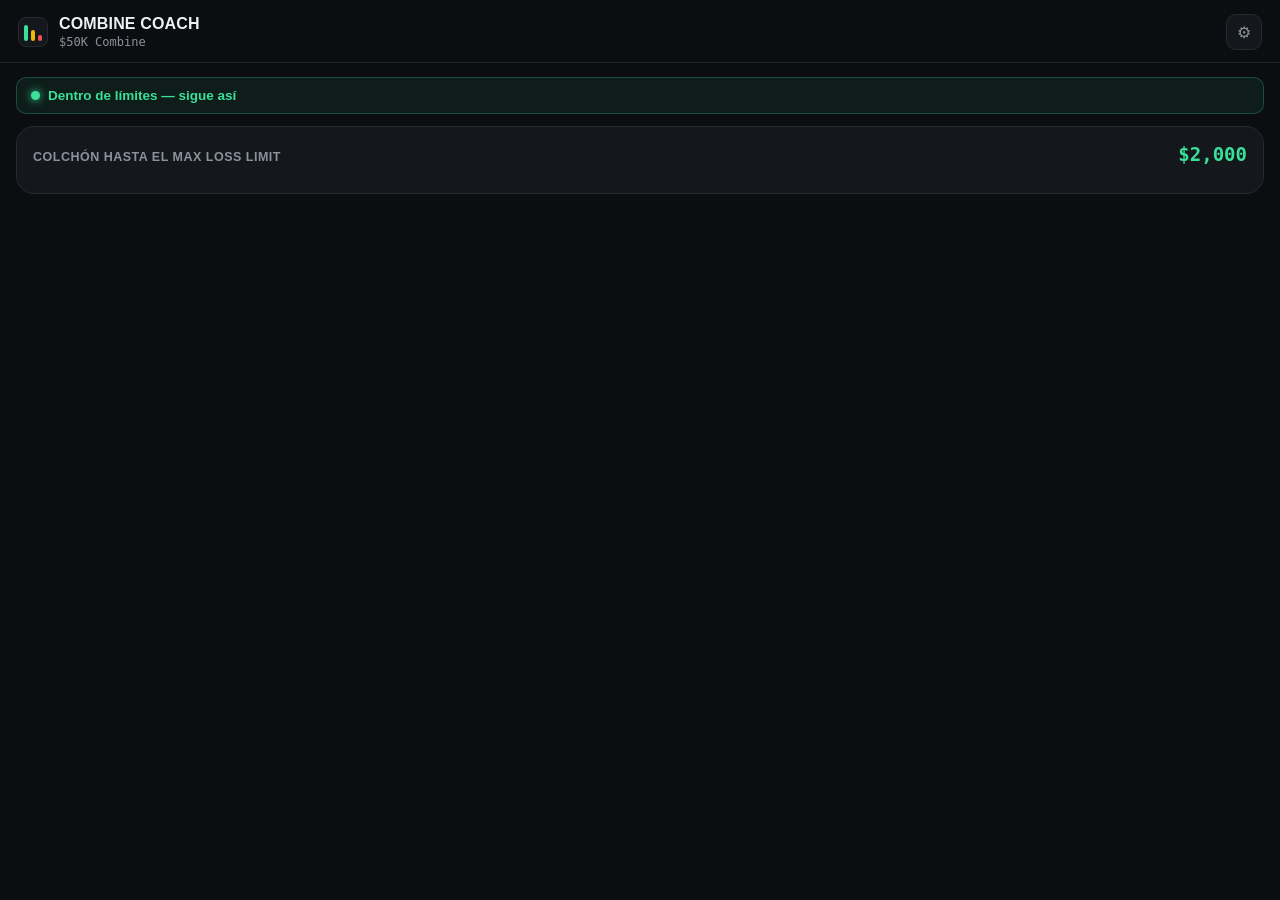
<file: index.html>
<!DOCTYPE html>
<html lang="es">
<head>
<meta charset="UTF-8" />
<meta name="viewport" content="width=device-width, initial-scale=1, viewport-fit=cover, maximum-scale=1" />
<title>Combine Coach</title>
<link rel="manifest" href="manifest.json" />
<link rel="apple-touch-icon" href="icon.png" />
<meta name="apple-mobile-web-app-capable" content="yes" />
<meta name="apple-mobile-web-app-status-bar-style" content="black-translucent" />
<meta name="theme-color" content="#0b0d10" />
<link rel="stylesheet" href="app.css" />
</head>
<body>
<div class="app">

  <!-- ===== HEADER ===== -->
  <header class="topbar">
    <div class="brand">
      <span class="brand-mark">
        <span class="bar bar-a"></span><span class="bar bar-b"></span><span class="bar bar-c"></span>
      </span>
      <div class="brand-text">
        <h1>Combine Coach</h1>
        <p id="accountLabel">$50K Combine</p>
      </div>
    </div>
    <button id="settingsBtn" class="icon-btn" title="Configuración" aria-label="Configuración">⚙</button>
  </header>

  <main class="scroll-area">

    <!-- ===== ESTADO GENERAL ===== -->
    <div id="statusBand" class="status-band status-safe">
      <span id="statusDot" class="status-dot"></span>
      <span id="statusText">Dentro de límites — sigue así</span>
    </div>

    <!-- ===== MEDIDOR PRINCIPAL ===== -->
    <section class="gauge-card">
      <div class="gauge-card-head">
        <h2>Colchón hasta el Max Loss Limit</h2>
        <span id="mllAmountLeft" class="gauge-amount">$2,000</span>
</file>
<file: app.css>
:root {
  --bg: #0b0d10;
  --bg-elev: #14171c;
  --bg-elev-2: #1a1e24;
  --border: #262b32;
  --border-soft: #1e2228;
  --text: #eef0f2;
  --text-dim: #8b929c;
  --text-faint: #5a6068;
  --green: #3ae098;
  --green-dim: #1d6e4c;
  --amber: #f2b705;
  --amber-dim: #7a5c03;
  --red: #f05252;
  --red-dim: #7a2424;
  --radius-lg: 18px;
  --radius-md: 14px;
  --radius-sm: 10px;
  --mono: 'JetBrains Mono', 'SF Mono', 'Cascadia Code', ui-monospace, Menlo, monospace;
  --display: 'Archivo Expanded', 'Arial Narrow', sans-serif;
  --body: -apple-system, 'SF Pro Text', 'Segoe UI', Roboto, sans-serif;
}

* { box-sizing: border-box; -webkit-tap-highlight-color: transparent; }

html, body {
  margin: 0;
  background: var(--bg);
  color: var(--text);
  font-family: var(--body);
  -webkit-font-smoothing: antialiased;
  height: 100%;
  overscroll-behavior-y: none;
}

.app {
  display: flex;
  flex-direction: column;
  height: 100vh;
  height: 100dvh;
  position: relative;
}

.topbar {
  display: flex;
  align-items: center;
  justify-content: space-between;
  padding: calc(env(safe-area-inset-top, 0px) + 14px) 18px 12px;
  flex-shrink: 0;
  background: var(--bg);
  border-bottom: 1px solid var(--border-soft);
}

.brand { display: flex; align-items: center; gap: 11px; }

.brand-mark {
  display: flex;
  align-items: flex-end;
  gap: 3px;
  width: 30px;
  height: 30px;
  padding: 5px;
  background: var(--bg-elev);
  border-radius: 8px;
  border: 1px solid var(--border);
  flex-shrink: 0;
}
.brand-mark .bar { display: block; width: 4.5px; border-radius: 2px; }
.brand-mark .bar-a { height: 90%; background: var(--green); }
.brand-mark .bar-b { height: 60%; background: var(--amber); }
.brand-mark .bar-c { height: 32%; background: var(--red); }

.brand-text h1 {
  font-family: var(--display);
  font-size: 16px;
  letter-spacing: 0.01em;
  margin: 0;
  font-weight: 700;
  text-transform: uppercase;
}
.brand-text p {
  margin: 2px 0 0;
  font-size: 12px;
  color: var(--text-dim);
  font-family: var(--mono);
}

.icon-btn {
  background: var(--bg-elev);
  border: 1px solid var(--border);
  color: var(--text-dim);
  width: 36px;
  height: 36px;
  border-radius: var(--radius-sm);
  cursor: pointer;
  font-size: 16px;
  display: flex;
  align-items: center;
  justify-content: center;
}
.icon-btn:active { background: var(--bg-elev-2); }

.scroll-area {
  flex: 1;
  overflow-y: auto;
  padding: 14px 16px 24px;
  display: flex;
  flex-direction: column;
  gap: 12px;
  -webkit-overflow-scrolling: touch;
}

.status-band {
  display: flex;
  align-items: center;
  gap: 8px;
  padding: 10px 14px;
  border-radius: var(--radius-sm);
  font-size: 13.5px;
  font-weight: 600;
  border: 1px solid transparent;
}
.status-dot { width: 9px; height: 9px; border-radius: 50%; flex-shrink: 0; }

.status-safe { background: rgba(58,224,152,0.08); border-color: rgba(58,224,152,0.25); color: var(--green); }
.status-safe .status-dot { background: var(--green); box-shadow: 0 0 8px var(--green); }

.status-warn { background: rgba(242,183,5,0.08); border-color: rgba(242,183,5,0.3); color: var(--amber); }
.status-warn .status-dot { background: var(--amber); box-shadow: 0 0 8px var(--amber); }

.status-danger { background: rgba(240,82,82,0.1); border-color: rgba(240,82,82,0.35); color: var(--red); }
.status-danger .status-dot { background: var(--red); box-shadow: 0 0 10px var(--red); animation: pulse 1.4s infinite; }

@keyframes pulse {
  0%, 100% { opacity: 1; }
  50% { opacity: 0.4; }
}

.gauge-card {
  background: var(--bg-elev);
  border: 1px solid var(--border);
  border-radius: var(--radius-lg);
  padding: 16px;
}
.gauge-card-head {
  display: flex;
  justify-content: space-between;
  align-items: baseline;
  margin-bottom: 12px;
}
.gauge-card-head h2 {
  font-size: 12.5px;
  text-transform: uppercase;
  letter-spacing: 0.04em;
  color: var(--text-dim);
  margin: 0;
  font-weight: 700;
}
.gauge-amount {
  font-family: var(--mono);
  font-size: 19px;
  font-weight: 700;
  color: var(--green);
}

.gauge-track {
  position: relative;
  height: 26px;
  background: var(--bg);
  border-radius: 999px;
  overflow: hidden;
  border: 1px solid var(--border-soft);
}
.gauge-fill {
  height: 100%;
  width: 100%;
  border-radius: 999px;
  background: linear-gradient(90deg, var(--green), #2bd98a);
  transition: width 0.4s ease, background 0.4s ease;
}
.gauge-marker {
  position: absolute;
  top: -2px;
  bottom: -2px;
  width: 2px;
  background: var(--text-faint);
  opacity: 0.6;
}
.gauge-marker span {
  position: absolute;
  top: -16px;
  left: 50%;
  transform: translateX(-50%);
  font-size: 9px;
  color: var(--text-faint);
  font-family: var(--mono);
  letter-spacing: 0.03em;
}

.gauge-foot {
  display: flex;
  justify-content: space-between;
  margin-top: 10px;
  font-size: 11.5px;
  color: var(--text-dim);
}
.gauge-foot strong { color: var(--text); font-family: var(--mono); font-weight: 600; }

.grid-2 {
  display: grid;
  grid-template-columns: 1fr 1fr;
  gap: 10px;
}

.mini-card {
  background: var(--bg-elev);
  border: 1px solid var(--border);
  border-radius: var(--radius-md);
  padding: 13px 14px;
}
.mini-card.wide { grid-column: 1 / -1; }

.mini-label {
  margin: 0 0 5px;
  font-size: 11px;
  color: var(--text-dim);
  text-transform: uppercase;
  letter-spacing: 0.03em;
  font-weight: 600;
}
.mini-value {
  margin: 0 0 9px;
  font-family: var(--mono);
  font-size: 20px;
  font-weight: 700;
}
.mini-value span { font-size: 14px; color: var(--text-dim); }

.mini-bar {
  height: 7px;
  background: var(--bg);
  border-radius: 999px;
  overflow: hidden;
  margin-bottom: 7px;
}
.mini-bar-fill {
  height: 100%;
  width: 0%;
  background: var(--red);
  border-radius: 999px;
  transition: width 0.4s ease, background 0.4s ease;
}
.mini-bar-fill.accent-target { background: var(--green); }
.mini-bar-fill.accent-warn { background: var(--amber); }

.mini-sub {
  margin: 0;
  font-size: 11px;
  color: var(--text-faint);
  font-family: var(--mono);
}
.mini-sub strong { color: var(--text-dim); }

.coach-msgs { display: flex; flex-direction: column; gap: 7px; }
.coach-msg {
  display: flex;
  gap: 9px;
  padding: 11px 13px;
  border-radius: var(--radius-sm);
  font-size: 13px;
  line-height: 1.45;
  border: 1px solid;
}
.coach-msg.info { background: rgba(255,255,255,0.03); border-color: var(--border); color: var(--text-dim); }
.coach-msg.warn { background: rgba(242,183,5,0.07); border-color: rgba(242,183,5,0.25); color: #f2cd5c; }
.coach-msg.danger { background: rgba(240,82,82,0.08); border-color: rgba(240,82,82,0.3); color: #f08a8a; }
.coach-msg .ico { flex-shrink: 0; }

.primary-btn {
  background: var(--green);
  color: #07140f;
  border: none;
  border-radius: var(--radius-md);
  padding: 15px;
  font-size: 15px;
  font-weight: 700;
  cursor: pointer;
  width: 100%;
}
.primary-btn:active { filter: brightness(1.08); transform: scale(0.99); }

.ghost-btn {
  background: transparent;
  border: 1px solid var(--border);
  color: var(--text-dim);
  border-radius: var(--radius-md);
  padding: 13px;
  font-size: 14px;
  font-weight: 600;
  cursor: pointer;
}
.ghost-btn:active { background: var(--bg-elev); }
.ghost-btn.full { width: 100%; margin-top: 8px; }

.danger-btn {
  background: transparent;
  border: 1px solid var(--red-dim);
  color: var(--red);
  border-radius: var(--radius-md);
  padding: 13px;
  font-size: 14px;
  font-weight: 600;
  cursor: pointer;
  margin-top: 8px;
}
.danger-btn:active { background: rgba(240,82,82,0.08); }
.danger-btn.full { width: 100%; }

.trade-form {
  background: var(--bg-elev);
  border: 1px solid var(--border);
  border-radius: var(--radius-lg);
  padding: 16px;
  display: flex;
  flex-direction: column;
  gap: 12px;
}
.trade-form.hidden, .view.hidden { display: none; }

.form-row { display: flex; flex-direction: column; gap: 6px; }
.form-row.two { display: grid; grid-template-columns: 1fr 1fr; gap: 10px; }
.form-row label {
  font-size: 11px;
  color: var(--text-dim);
  text-transform: uppercase;
  letter-spacing: 0.03em;
  font-weight: 600;
}
.form-row input, .form-row select {
  background: var(--bg);
  border: 1px solid var(--border);
  color: var(--text);
  border-radius: var(--radius-sm);
  padding: 12px 12px;
  font-size: 15px;
  font-family: var(--body);
  -webkit-appearance: none;
  appearance: none;
}
.form-row input:focus, .form-row select:focus { border-color: var(--green); outline: none; }

.form-actions { display: flex; gap: 8px; margin-top: 4px; }
.form-actions .ghost-btn, .form-actions .primary-btn { flex: 1; }

.bottom-nav {
  display: flex;
  gap: 6px;
  border-top: 1px solid var(--border-soft);
  padding: 10px 14px calc(env(safe-area-inset-bottom, 0px) + 10px);
  background: var(--bg);
  flex-shrink: 0;
}
.nav-btn {
  flex: 1;
  background: transparent;
  border: none;
  color: var(--text-faint);
  font-size: 12px;
  font-weight: 700;
  text-transform: uppercase;
  letter-spacing: 0.03em;
  padding: 9px 4px;
  border-radius: var(--radius-sm);
  cursor: pointer;
}
.nav-btn.active { color: var(--green); background: rgba(58,224,152,0.08); }

.view-title {
  font-size: 12.5px;
  text-transform: uppercase;
  letter-spacing: 0.04em;
  color: var(--text-dim);
  margin: 0 0 10px;
  font-weight: 700;
}

.history-list { display: flex; flex-direction: column; gap: 9px; }
.history-day {
  background: var(--bg-elev);
  border: 1px solid var(--border);
  border-radius: var(--radius-md);
  padding: 12px 14px;
}
.history-day-head {
  display: flex;
  justify-content: space-between;
  font-size: 12.5px;
  margin-bottom: 5px;
}
.history-day-head .date { color: var(--text-dim); font-family: var(--mono); }
.history-day-head .pnl { font-family: var(--mono); font-weight: 700; }
.history-day-meta { font-size: 11px; color: var(--text-faint); font-family: var(--mono); }
.empty-state {
  text-align: center;
  padding: 40px 10px;
  color: var(--text-faint);
  font-size: 13px;
  line-height: 1.6;
}

.settings-summary {
  background: var(--bg-elev);
  border: 1px solid var(--border);
  border-radius: var(--radius-md);
  padding: 12px 14px;
  font-family: var(--mono);
  font-size: 12px;
  color: var(--text-dim);
  line-height: 1.7;
}
.settings-summary strong { color: var(--text); }

.disclaimer {
  font-size: 11px;
  line-height: 1.55;
  color: var(--text-faint);
  margin-top: 12px;
  padding-top: 12px;
  border-top: 1px solid var(--border-soft);
}
</file>
